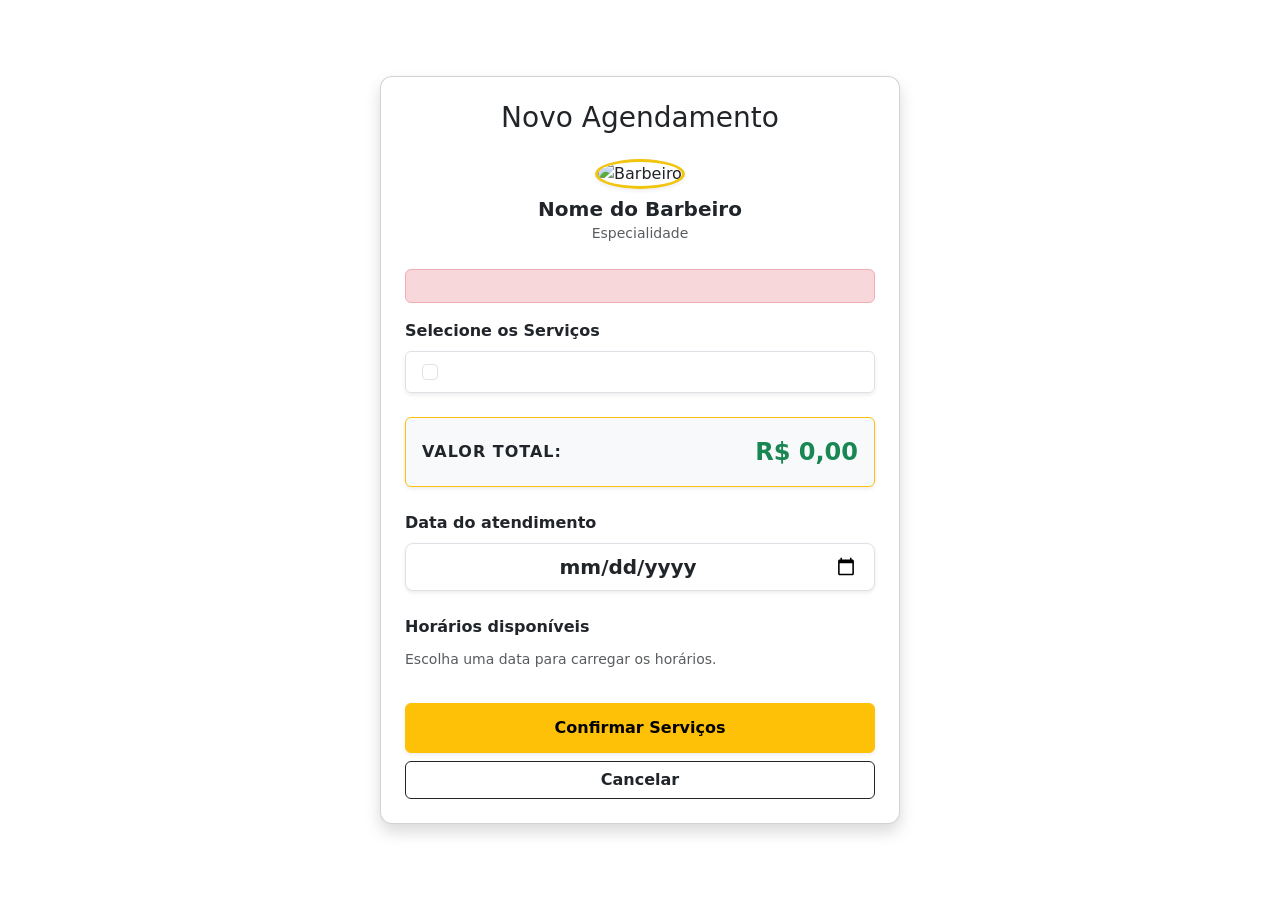
<file: src/main/resources/templates/agendamento.html>
<!DOCTYPE html>
<html lang="pt-br" xmlns:th="http://www.thymeleaf.org">
<head>
    <link rel="icon" type="image/png" th:href="@{/image/LOGO JHON BARBEARIA 2.png}">
    <meta charset="UTF-8">
    <meta name="viewport" content="width=device-width, initial-scale=1.0">
    <title>Agendamento | Jhon Barbearia</title>
    <link href="https://cdn.jsdelivr.net/npm/bootstrap@5.3.2/dist/css/bootstrap.min.css" rel="stylesheet">
    <link rel="stylesheet" th:href="@{/css/style.css}">
</head>
<body class="agendamento-bg d-flex flex-column" style="min-height: 100vh;">

<div th:replace="~{fragments :: navbar}"></div>

<main class="flex-grow-1 d-flex justify-content-center align-items-center py-5">
    <div class="card shadow p-4" style="max-width: 520px; width: 100%; border-radius: 12px;">
        <h3 class="display-heading text-center mb-4">Novo Agendamento</h3>

        <div class="text-center mb-4">
            <img th:src="@{'/' + ${barbeiro.foto}}" width="110" height="110" class="rounded-circle mb-2 shadow-sm" style="object-fit:cover; border: 3px solid #f1c40f;" alt="Barbeiro">
            <h5 class="fw-bold m-0" th:text="${barbeiro.nome}">Nome do Barbeiro</h5>
            <small class="text-muted" th:text="${barbeiro.especialidade}">Especialidade</small>
        </div>

        <div th:if="${mensagemErro != null}" class="alert alert-danger text-center fw-bold" role="alert">
            <span th:text="${mensagemErro}"></span>
        </div>

        <form th:action="@{/agendamento/salvar}" method="post" id="formAgendamento">
            <input type="hidden" th:name="${_csrf.parameterName}" th:value="${_csrf.token}">
            <input type="hidden" name="barbeiroId" id="barbeiroId" th:value="${barbeiro.id}">
            <input type="hidden" name="hora" id="horaSelecionada">

            <div class="mb-4">
                <label class="form-label fw-bold">Selecione os Serviços</label>
                <div class="list-group shadow-sm">
                    <label class="list-group-item d-flex justify-content-between align-items-center" th:each="servico : ${listaServicos}" style="cursor: pointer;">
                        <div>
                            <input class="form-check-input me-2 servico-checkbox" type="checkbox" name="servicosIds"
                                   th:value="${servico.id}" th:data-preco="${servico.preco}">
                            <span class="fw-semibold" th:text="${servico.nome}"></span>
                        </div>
                        <span class="badge bg-dark rounded-pill" th:text="'R$ ' + ${#numbers.formatDecimal(servico.preco, 1, 'POINT', 2, 'COMMA')}"></span>
                    </label>
                </div>
            </div>

            <div class="d-flex justify-content-between align-items-center mb-4 p-3 bg-light rounded shadow-sm border border-warning">
                <span class="fw-bold text-uppercase" style="letter-spacing: 1px;">Valor Total:</span>
                <span class="fw-bold fs-4 text-success" id="valorTotalTexto">R$ 0,00</span>
            </div>

            <div class="mb-4">
                <label class="form-label fw-bold">Data do atendimento</label>
                <input type="date" name="data" id="dataAgendamento" class="form-control form-control-lg text-center fw-bold shadow-sm" required>
            </div>

            <div class="mb-4">
                <label class="form-label fw-bold">Horários disponíveis</label>
                <div id="horariosDisponiveis" class="horarios-grid">
                    <span class="text-muted small">Escolha uma data para carregar os horários.</span>
                </div>
            </div>

            <button type="submit" class="btn btn-warning w-100 fw-bold mt-2 shadow-sm" style="height: 50px;">Confirmar Serviços</button>
            <a href="/" class="btn btn-outline-dark w-100 mt-2 fw-bold">Cancelar</a>
        </form>
    </div>
</main>

<div th:replace="~{fragments :: footer}"></div>
<script src="https://cdn.jsdelivr.net/npm/bootstrap@5.3.2/dist/js/bootstrap.bundle.min.js"></script>
<script th:src="@{/js/script.js}"></script>
<script>
    document.addEventListener('DOMContentLoaded', function() {
        const checkboxes = document.querySelectorAll('.servico-checkbox');
        const valorTotalTexto = document.getElementById('valorTotalTexto');
        const form = document.getElementById('formAgendamento');
        const dataInput = document.getElementById('dataAgendamento');
        const barbeiroId = document.getElementById('barbeiroId').value;
        const horariosDiv = document.getElementById('horariosDisponiveis');
        const horaSelecionada = document.getElementById('horaSelecionada');

        function calcularTotal() {
            let total = 0;
            let marcados = 0;
            checkboxes.forEach(box => {
                if (box.checked) {
                    total += parseFloat(box.getAttribute('data-preco'));
                    marcados++;
                }
            });

            valorTotalTexto.innerText = 'R$ ' + total.toLocaleString('pt-BR', {minimumFractionDigits: 2, maximumFractionDigits: 2});
            return marcados;
        }

        function selecionarHorario(botao, horario) {
            document.querySelectorAll('.horario-btn').forEach(btn => btn.classList.remove('active'));
            botao.classList.add('active');
            horaSelecionada.value = horario;
        }

        async function carregarHorarios() {
            horaSelecionada.value = '';
            horariosDiv.innerHTML = '<span class="text-muted small">Carregando horários...</span>';

            const resposta = await fetch(`/api/agendamentos/horarios-disponiveis?barbeiroId=${barbeiroId}&data=${dataInput.value}`);
            const horarios = await resposta.json();
            horariosDiv.innerHTML = '';

            if (horarios.length === 0) {
                horariosDiv.innerHTML = '<span class="text-danger small fw-bold">Nenhum horário disponível para esta data.</span>';
                return;
            }

            horarios.forEach(horario => {
                const botao = document.createElement('button');
                botao.type = 'button';
                botao.className = 'btn btn-outline-dark horario-btn';
                botao.textContent = horario;
                botao.addEventListener('click', () => selecionarHorario(botao, horario));
                horariosDiv.appendChild(botao);
            });
        }

        checkboxes.forEach(box => box.addEventListener('change', calcularTotal));
        dataInput.addEventListener('change', carregarHorarios);

        // Validacao final do front; a regra principal continua no Java.
        form.addEventListener('submit', function(e) {
            if (calcularTotal() === 0) {
                e.preventDefault();
                alert('Por favor, selecione pelo menos um serviço antes de confirmar.');
                return;
            }
            if (!horaSelecionada.value) {
                e.preventDefault();
                alert('Escolha um horário disponível antes de confirmar.');
            }
        });
    });
</script>
</body>
</html>
</file>
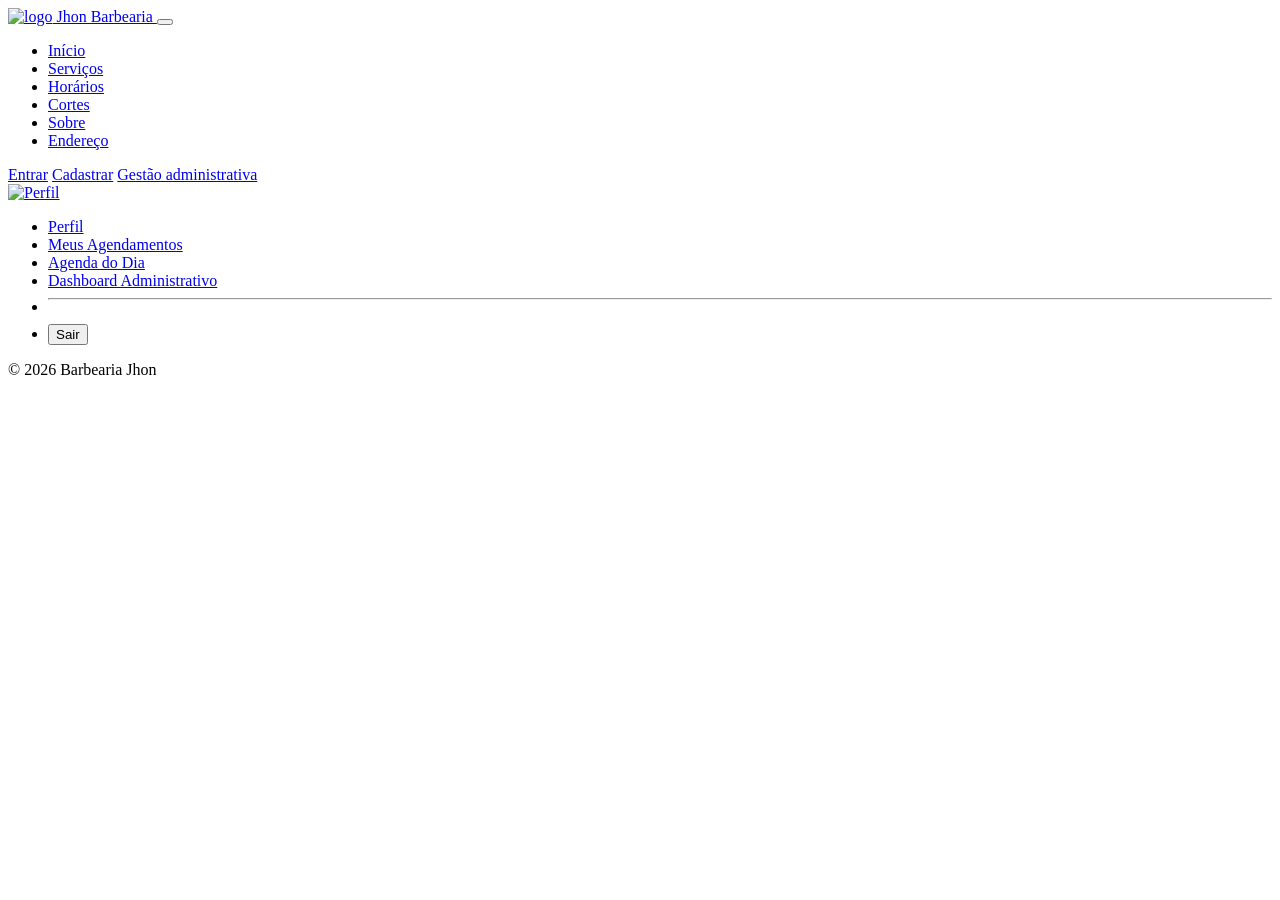
<file: src/main/resources/templates/fragments.html>
<!DOCTYPE html>
<html lang="pt-br" xmlns:th="http://www.thymeleaf.org">
<body>

<nav th:fragment="navbar" class="navbar navbar-expand-lg navbar-dark bg-dark fixed-top shadow">
    <div class="container">
        <a class="navbar-brand fw-bold d-flex align-items-center" href="/">
            <img th:src="@{/image/LOGO JHON BARBEARIA 2.png}" alt="logo">
            Jhon Barbearia
        </a>

        <button class="navbar-toggler" type="button" data-bs-toggle="collapse" data-bs-target="#navbarMenu" aria-label="Abrir menu">
            <span class="navbar-toggler-icon"></span>
        </button>

        <div class="collapse navbar-collapse" id="navbarMenu">
            <ul class="navbar-nav me-auto mb-2 mb-lg-0">
                <li class="nav-item"><a class="nav-link" href="/#home">Início</a></li>
                <li class="nav-item"><a class="nav-link" href="/#servicos">Serviços</a></li>
                <li class="nav-item"><a class="nav-link" href="/#horarios">Horários</a></li>
                <li class="nav-item"><a class="nav-link" href="/#galeria">Cortes</a></li>
                <li class="nav-item"><a class="nav-link" href="/#sobre">Sobre</a></li>
                <li class="nav-item"><a class="nav-link" href="/#endereco">Endereço</a></li>
            </ul>

            <div class="d-flex align-items-center gap-2">
                <th:block th:if="${session.usuarioLogado == null}">
                    <a href="/login" class="btn btn-outline-warning fw-bold">Entrar</a>
                    <a href="/cadastro" class="btn btn-warning fw-bold">Cadastrar</a>
                </th:block>

                <th:block th:if="${session.usuarioLogado != null}">
                    <a th:if="${session.usuarioLogado.equipe}" href="/gestao/agenda" class="btn btn-outline-warning fw-bold">Gestão administrativa</a>
                    <span class="text-white fw-bold" th:text="'Olá, ' + ${#strings.arraySplit(session.usuarioLogado.nome, ' ')[0]} + '!'"></span>
                    <div class="dropdown">
                        <a class="nav-link dropdown-toggle d-flex align-items-center" href="#" id="userMenu" data-bs-toggle="dropdown">
                            <img th:src="@{/image/LOGO JHON BARBEARIA 2.png}" alt="Perfil" width="40" height="40" class="rounded-circle border border-warning bg-light" style="object-fit: cover;">
                        </a>
                        <ul class="dropdown-menu dropdown-menu-end">
                            <li><a class="dropdown-item" href="/perfil">Perfil</a></li>
                            <li><a class="dropdown-item" href="/meus-agendamentos">Meus Agendamentos</a></li>
                            <li th:if="${session.usuarioLogado.equipe}"><a class="dropdown-item" href="/gestao/agenda">Agenda do Dia</a></li>
                            <li th:if="${session.usuarioLogado.admin}"><a class="dropdown-item" href="/admin">Dashboard Administrativo</a></li>
                            <li><hr class="dropdown-divider"></li>
                            <li>
                                <form th:action="@{/sair}" method="post" class="px-3">
                                    <input type="hidden" th:name="${_csrf.parameterName}" th:value="${_csrf.token}">
                                    <button type="submit" class="dropdown-item text-danger fw-bold p-0">Sair</button>
                                </form>
                            </li>
                        </ul>
                    </div>
                </th:block>
            </div>
        </div>
    </div>
</nav>

<footer th:fragment="footer" class="text-center p-3 bg-dark text-light mt-auto">
    © 2026 Barbearia Jhon
</footer>

</body>
</html>
</file>
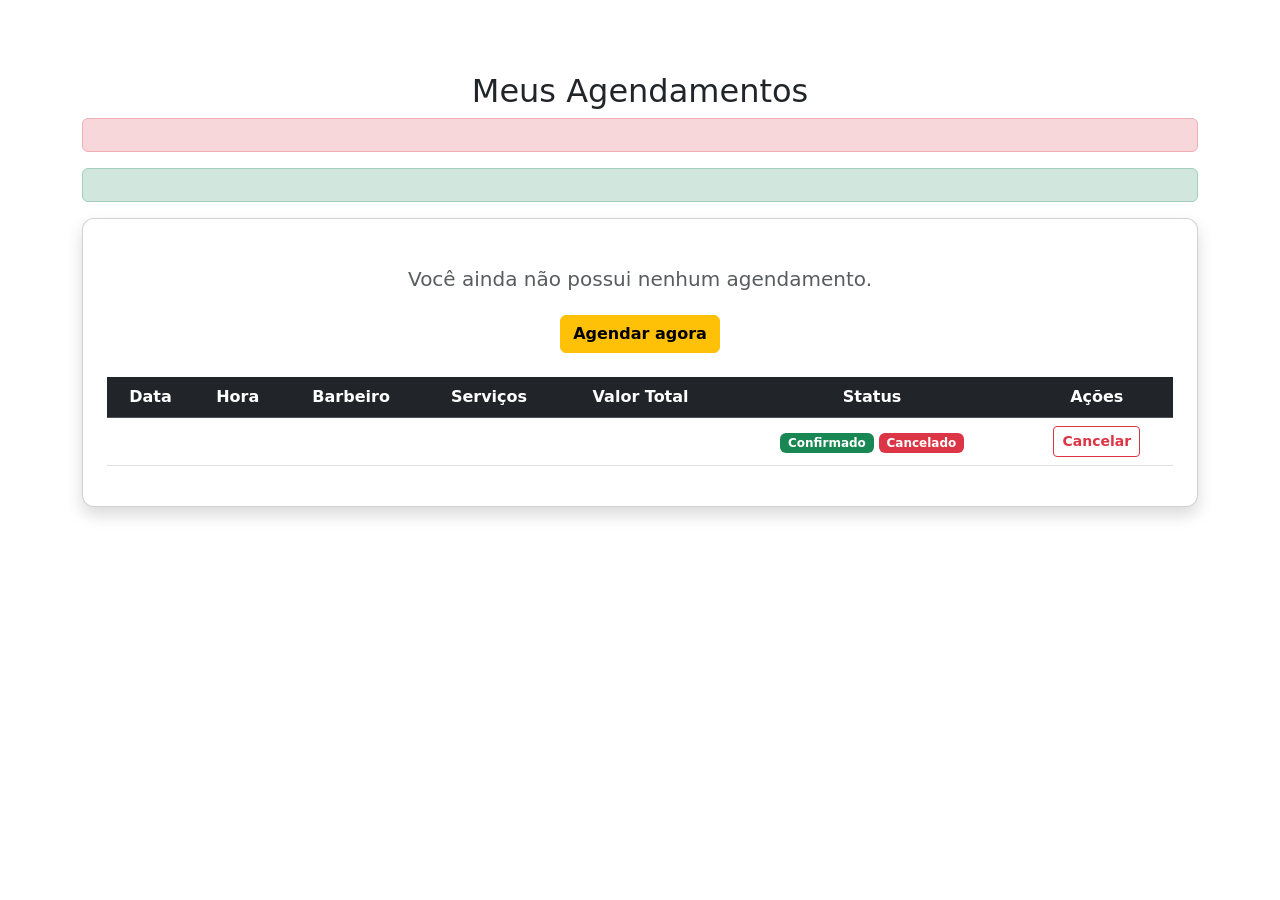
<file: src/main/resources/templates/meus-agendamentos.html>
<!DOCTYPE html>
<html lang="pt-br" xmlns:th="http://www.thymeleaf.org">
<head>
    <link rel="icon" type="image/png" th:href="@{/image/LOGO JHON BARBEARIA 2.png}">
    <meta charset="UTF-8">
    <meta name="viewport" content="width=device-width, initial-scale=1.0">
    <title>Meus Agendamentos | Jhon Barbearia</title>
    <link href="https://cdn.jsdelivr.net/npm/bootstrap@5.3.2/dist/css/bootstrap.min.css" rel="stylesheet">
    <link rel="stylesheet" th:href="@{/css/style.css}">
</head>
<body class="agendamento-bg d-flex flex-column" style="min-height: 100vh;">

<div th:replace="~{fragments :: navbar}"></div>

<main class="flex-grow-1 container py-5 mt-4">
    <h2 class="section-title text-center">Meus Agendamentos</h2>

    <p th:if="${erro != null}" th:text="${erro}" class="alert alert-danger text-center fw-bold"></p>
    <p th:if="${sucesso != null}" th:text="${sucesso}" class="alert alert-success text-center fw-bold"></p>

    <div class="card shadow p-4" style="border-radius: 12px; position: relative; z-index: 1;">
        <div th:if="${#lists.isEmpty(meusAgendamentos)}" class="text-center py-4">
            <h5 class="text-muted">Você ainda não possui nenhum agendamento.</h5>
            <a href="/#home" class="btn btn-warning mt-3 fw-bold">Agendar agora</a>
        </div>

        <div th:if="${!#lists.isEmpty(meusAgendamentos)}" class="table-responsive">
            <table class="table table-hover align-middle text-center">
                <thead class="table-dark">
                <tr>
                    <th>Data</th>
                    <th>Hora</th>
                    <th>Barbeiro</th>
                    <th>Serviços</th>
                    <th>Valor Total</th>
                    <th>Status</th>
                    <th>Ações</th>
                </tr>
                </thead>
                <tbody>
                <tr th:each="agendamento : ${meusAgendamentos}">
                    <td class="fw-bold text-secondary" th:text="${#temporals.format(agendamento.dataHora, 'dd/MM/yyyy')}"></td>
                    <td class="fw-bold" th:text="${#temporals.format(agendamento.dataHora, 'HH:mm')}"></td>
                    <td th:text="${agendamento.barbeiro.nome}"></td>
                    <td>
                        <span th:each="servico : ${agendamento.servicos}" class="badge bg-light text-dark border me-1" th:text="${servico.nome}"></span>
                    </td>
                    <td class="fw-bold text-success" th:text="'R$ ' + ${#numbers.formatDecimal(agendamento.valorTotal, 1, 'POINT', 2, 'COMMA')}"></td>
                    <td>
                        <span class="badge bg-success" th:if="${agendamento.status == 'Agendado'}">Confirmado</span>
                        <span class="badge bg-danger" th:if="${agendamento.status == 'Cancelado'}">Cancelado</span>
                    </td>
                    <td>
                        <form th:if="${agendamento.status == 'Agendado'}" th:action="@{/meus-agendamentos/cancelar}" method="post">
                            <input type="hidden" th:name="${_csrf.parameterName}" th:value="${_csrf.token}">
                            <input type="hidden" name="agendamentoId" th:value="${agendamento.id}">
                            <button class="btn btn-sm btn-outline-danger fw-bold" type="submit">Cancelar</button>
                        </form>
                    </td>
                </tr>
                </tbody>
            </table>
        </div>
    </div>
</main>

<div th:replace="~{fragments :: footer}"></div>
<script src="https://cdn.jsdelivr.net/npm/bootstrap@5.3.2/dist/js/bootstrap.bundle.min.js"></script>
<script th:src="@{/js/script.js}"></script>
</body>
</html>
</file>
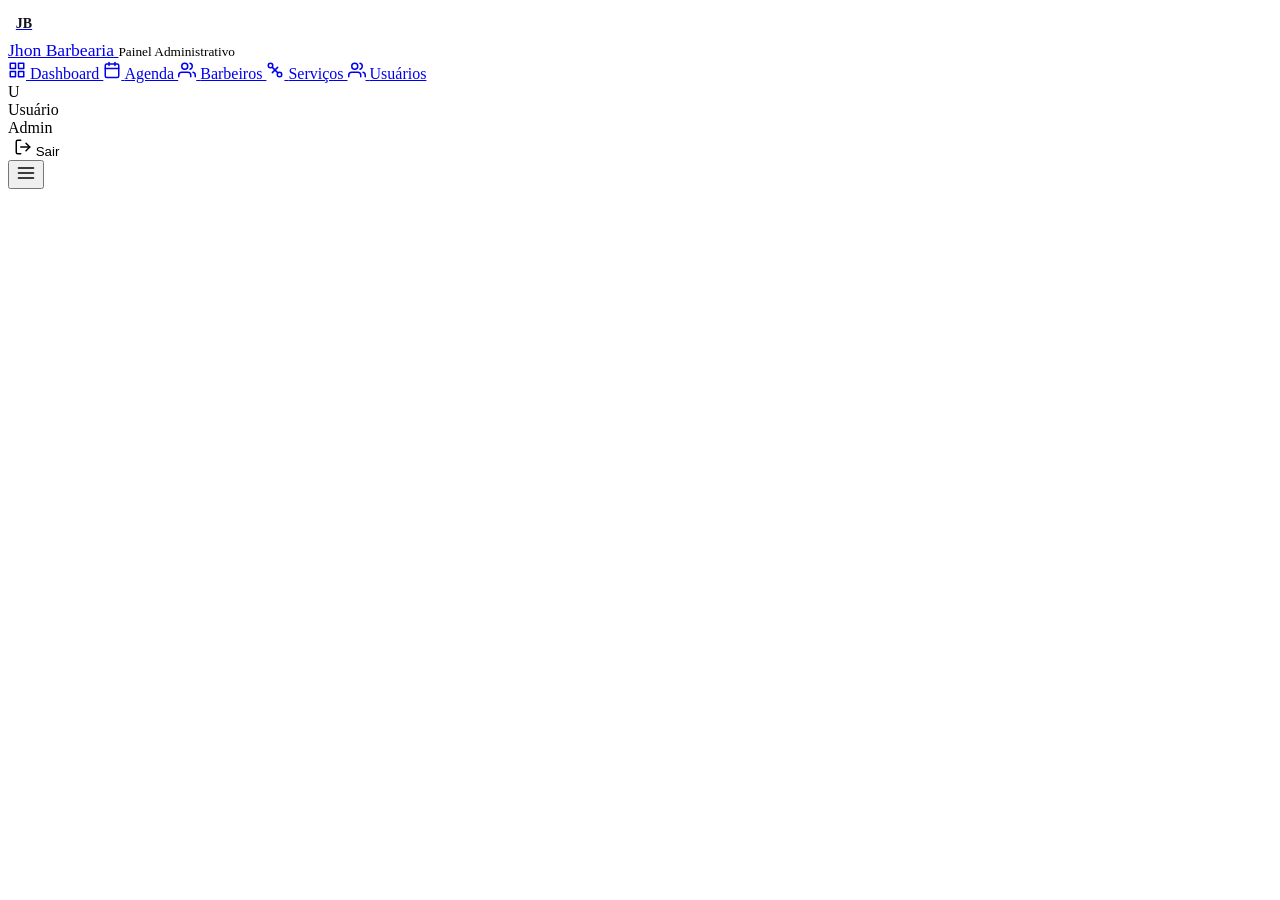
<file: src/main/resources/templates/admin/fragments.html>
<!DOCTYPE html>
<html lang="pt-br" xmlns:th="http://www.thymeleaf.org">
<body>

<div th:fragment="sidebar" class="sidebar" id="adminSidebar">
  <div class="sidebar-brand">
    <a href="/admin" class="navbar-brand fw-bold d-flex align-items-center text-white text-decoration-none" style="font-family:var(--font-display);font-size:1.1rem;">
      <span style="width:32px;height:32px;border-radius:50%;background:var(--gold);color:#0f0f1a;display:flex;align-items:center;justify-content:center;font-weight:800;font-size:0.875rem;margin-right:10px;flex-shrink:0;">JB</span>
      Jhon Barbearia
    </a>
    <small>Painel Administrativo</small>
  </div>

  <nav class="sidebar-nav">
    <a class="sidebar-item" th:classappend="${section == 'dashboard' ? 'active' : ''}" href="/admin">
      <span class="sidebar-icon">
        <svg width="18" height="18" viewBox="0 0 24 24" fill="none" stroke="currentColor" stroke-width="2" stroke-linecap="round" stroke-linejoin="round"><rect x="3" y="3" width="7" height="7"/><rect x="14" y="3" width="7" height="7"/><rect x="3" y="14" width="7" height="7"/><rect x="14" y="14" width="7" height="7"/></svg>
      </span>
      Dashboard
    </a>
    <a class="sidebar-item" th:classappend="${section == 'agenda' ? 'active' : ''}" href="/gestao/agenda">
      <span class="sidebar-icon">
        <svg width="18" height="18" viewBox="0 0 24 24" fill="none" stroke="currentColor" stroke-width="2" stroke-linecap="round" stroke-linejoin="round"><rect x="3" y="4" width="18" height="18" rx="2" ry="2"/><line x1="16" y1="2" x2="16" y2="6"/><line x1="8" y1="2" x2="8" y2="6"/><line x1="3" y1="10" x2="21" y2="10"/></svg>
      </span>
      Agenda
    </a>
    <a class="sidebar-item" th:classappend="${section == 'barbeiros' ? 'active' : ''}" href="/admin#barbeiros">
      <span class="sidebar-icon">
        <svg width="18" height="18" viewBox="0 0 24 24" fill="none" stroke="currentColor" stroke-width="2" stroke-linecap="round" stroke-linejoin="round"><path d="M17 21v-2a4 4 0 0 0-4-4H5a4 4 0 0 0-4 4v2"/><circle cx="9" cy="7" r="4"/><path d="M23 21v-2a4 4 0 0 0-3-3.87"/><path d="M16 3.13a4 4 0 0 1 0 7.75"/></svg>
      </span>
      Barbeiros
    </a>
    <a class="sidebar-item" th:classappend="${section == 'servicos' ? 'active' : ''}" href="/admin#servicos">
      <span class="sidebar-icon">
        <svg width="18" height="18" viewBox="0 0 24 24" fill="none" stroke="currentColor" stroke-width="2" stroke-linecap="round" stroke-linejoin="round"><circle cx="6" cy="6" r="3"/><circle cx="18" cy="18" r="3"/><line x1="8.5" y1="8.5" x2="15.5" y2="15.5"/><line x1="15.5" y1="8.5" x2="8.5" y2="15.5"/></svg>
      </span>
      Serviços
    </a>
    <a class="sidebar-item" th:classappend="${section == 'clientes' ? 'active' : ''}" href="/admin#clientes">
      <span class="sidebar-icon">
        <svg width="18" height="18" viewBox="0 0 24 24" fill="none" stroke="currentColor" stroke-width="2" stroke-linecap="round" stroke-linejoin="round"><path d="M17 21v-2a4 4 0 0 0-4-4H5a4 4 0 0 0-4 4v2"/><circle cx="9" cy="7" r="4"/><path d="M23 21v-2a4 4 0 0 0-3-3.87"/><path d="M16 3.13a4 4 0 0 1 0 7.75"/></svg>
      </span>
      Usuários
    </a>
  </nav>

  <div class="sidebar-footer">
    <div class="sidebar-user">
      <div class="sidebar-user-avatar" th:text="${#strings.arraySplit(session.usuarioLogado.nome, ' ')[0].charAt(0)}">U</div>
      <div class="sidebar-user-info">
        <div class="sidebar-user-name" th:text="${session.usuarioLogado.nome}">Usuário</div>
        <div class="sidebar-user-role" th:text="${session.usuarioLogado.papel}">Admin</div>
      </div>
    </div>
    <form th:action="@{/sair}" method="post" class="mt-2">
      <input type="hidden" th:name="${_csrf.parameterName}" th:value="${_csrf.token}">
      <button type="submit" class="sidebar-item w-100" style="border:none;background:none;cursor:pointer;color:var(--danger);">
        <span class="sidebar-icon">
          <svg width="18" height="18" viewBox="0 0 24 24" fill="none" stroke="currentColor" stroke-width="2" stroke-linecap="round" stroke-linejoin="round"><path d="M9 21H5a2 2 0 0 1-2-2V5a2 2 0 0 1 2-2h4"/><polyline points="16 17 21 12 16 7"/><line x1="21" y1="12" x2="9" y2="12"/></svg>
        </span>
        Sair
      </button>
    </form>
  </div>
</div>

<div class="sidebar-overlay" id="sidebarOverlay" onclick="fecharSidebar()"></div>
<button class="sidebar-toggle" id="sidebarToggle" onclick="abrirSidebar()" aria-label="Abrir menu">
  <svg width="20" height="20" viewBox="0 0 24 24" fill="none" stroke="currentColor" stroke-width="2" stroke-linecap="round" stroke-linejoin="round"><line x1="3" y1="12" x2="21" y2="12"/><line x1="3" y1="6" x2="21" y2="6"/><line x1="3" y1="18" x2="21" y2="18"/></svg>
</button>

<script>
  function abrirSidebar() {
    document.getElementById('adminSidebar').classList.add('open');
  }
  function fecharSidebar() {
    document.getElementById('adminSidebar').classList.remove('open');
  }
</script>

</body>
</html>
</file>
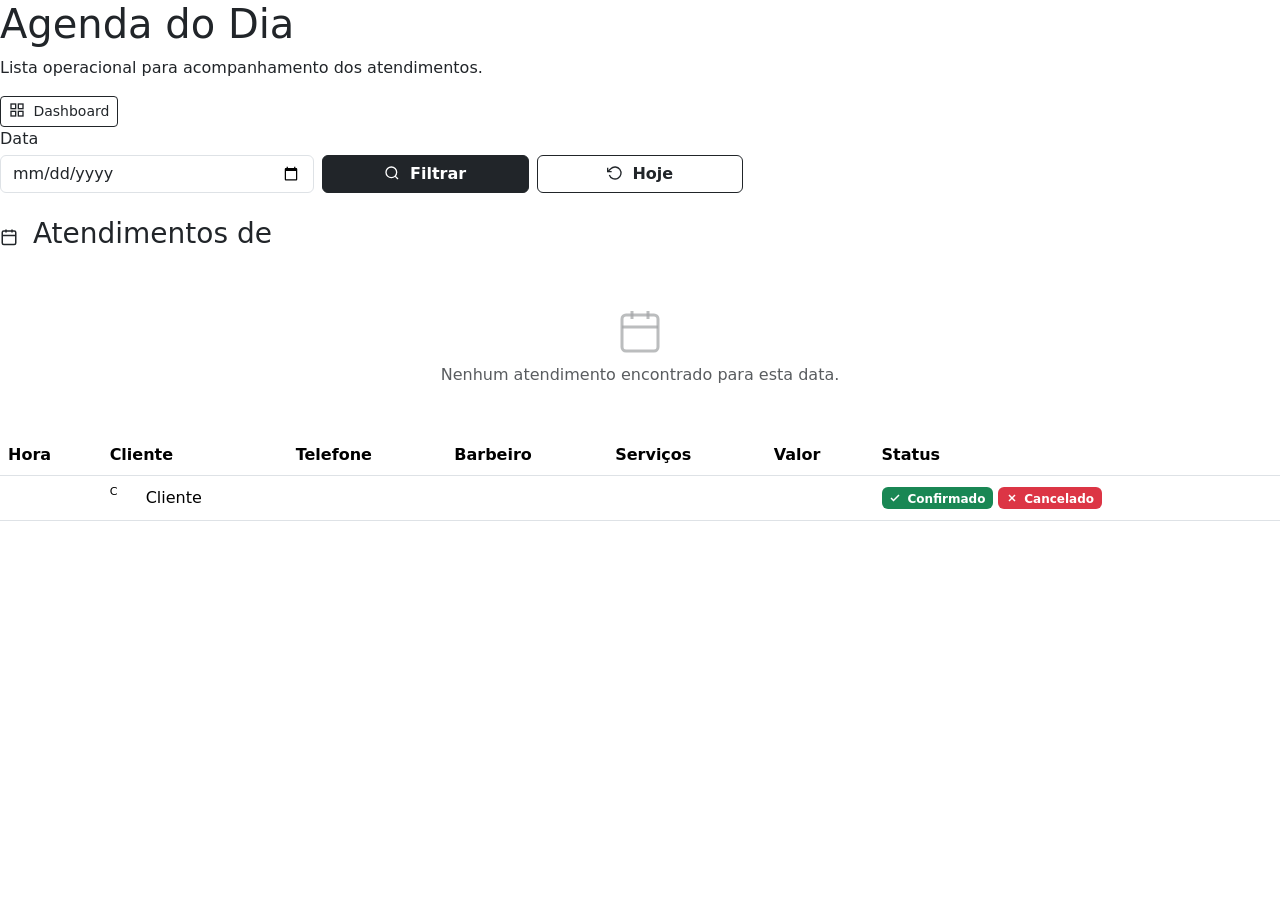
<file: src/main/resources/templates/gestao/agenda.html>
<!DOCTYPE html>
<html lang="pt-br" xmlns:th="http://www.thymeleaf.org">
<head>
  <link rel="icon" type="image/png" th:href="@{/image/LOGO JHON BARBEARIA 2.png}">
  <meta charset="UTF-8">
  <meta name="viewport" content="width=device-width, initial-scale=1.0">
  <title>Agenda do Dia | Jhon Barbearia</title>
  <link href="https://fonts.googleapis.com/css2?family=Inter:wght@300;400;500;600;700;800&family=Playfair+Display:wght@600;700&display=swap" rel="stylesheet">
  <link href="https://cdn.jsdelivr.net/npm/bootstrap@5.3.2/dist/css/bootstrap.min.css" rel="stylesheet">
  <link rel="stylesheet" th:href="@{/css/style.css}">
</head>
<body class="admin-bg sidebar-layout">

<div th:replace="~{fragments :: navbar}"></div>
<div th:replace="~{admin/fragments :: sidebar}"></div>

<main class="sidebar-content">
  <div class="page-header">
    <div>
      <h1>Agenda do Dia</h1>
      <p>Lista operacional para acompanhamento dos atendimentos.</p>
    </div>
    <div class="d-flex gap-2">
      <a th:if="${session.usuarioLogado.admin}" href="/admin" class="btn btn-outline-dark btn-sm">
        <svg width="16" height="16" viewBox="0 0 24 24" fill="none" stroke="currentColor" stroke-width="2" style="margin-right:4px;vertical-align:-2px;"><rect x="3" y="3" width="7" height="7"/><rect x="14" y="3" width="7" height="7"/><rect x="3" y="14" width="7" height="7"/><rect x="14" y="14" width="7" height="7"/></svg>
        Dashboard
      </a>
    </div>
  </div>

  <div class="dashboard-card mb-4">
    <div class="dashboard-card-body">
      <form th:action="@{/gestao/agenda}" method="get" class="row g-2 align-items-end">
        <div class="col-md-3">
          <label class="form-label mb-1">Data</label>
          <input type="date" name="data" class="form-control" th:value="${dataSelecionada}">
        </div>
        <div class="col-md-2">
          <button class="btn btn-dark w-100 fw-bold" type="submit">
            <svg width="16" height="16" viewBox="0 0 24 24" fill="none" stroke="currentColor" stroke-width="2" style="margin-right:4px;vertical-align:-2px;"><circle cx="11" cy="11" r="8"/><line x1="21" y1="21" x2="16.65" y2="16.65"/></svg>
            Filtrar
          </button>
        </div>
        <div class="col-md-2">
          <a href="/gestao/agenda" class="btn btn-outline-dark w-100 fw-bold">
            <svg width="16" height="16" viewBox="0 0 24 24" fill="none" stroke="currentColor" stroke-width="2" style="margin-right:4px;vertical-align:-2px;"><polyline points="1 4 1 10 7 10"/><path d="M3.51 15a9 9 0 1 0 2.13-9.36L1 10"/></svg>
            Hoje
          </a>
        </div>
      </form>
    </div>
  </div>

  <div class="dashboard-card">
    <div class="dashboard-card-header">
      <h3>
        <svg width="18" height="18" viewBox="0 0 24 24" fill="none" stroke="currentColor" stroke-width="2" style="margin-right:6px;vertical-align:-3px;"><rect x="3" y="4" width="18" height="18" rx="2" ry="2"/><line x1="16" y1="2" x2="16" y2="6"/><line x1="8" y1="2" x2="8" y2="6"/><line x1="3" y1="10" x2="21" y2="10"/></svg>
        Atendimentos de <span th:text="${#temporals.format(dataSelecionada, 'dd/MM/yyyy')}"></span>
      </h3>
      <span class="badge bg-dark" th:text="${#lists.size(agendamentos)} + ' atendimento(s)'"></span>
    </div>
    <div class="dashboard-card-body p-0">
      <div th:if="${#lists.isEmpty(agendamentos)}" class="text-center text-muted py-5">
        <svg width="48" height="48" viewBox="0 0 24 24" fill="none" stroke="currentColor" stroke-width="1.5" style="margin-bottom:8px;opacity:0.4;"><rect x="3" y="4" width="18" height="18" rx="2" ry="2"/><line x1="16" y1="2" x2="16" y2="6"/><line x1="8" y1="2" x2="8" y2="6"/><line x1="3" y1="10" x2="21" y2="10"/></svg>
        <p class="mb-0">Nenhum atendimento encontrado para esta data.</p>
      </div>
      <div th:if="${!#lists.isEmpty(agendamentos)}" class="table-responsive">
        <table class="table align-middle mb-0">
          <thead>
            <tr>
              <th>Hora</th>
              <th>Cliente</th>
              <th>Telefone</th>
              <th>Barbeiro</th>
              <th>Serviços</th>
              <th>Valor</th>
              <th>Status</th>
            </tr>
          </thead>
          <tbody>
            <tr th:each="agendamento : ${agendamentos}">
              <td class="fw-bold fs-6" th:text="${#temporals.format(agendamento.dataHora, 'HH:mm')}"></td>
              <td>
                <div class="d-flex align-items-center gap-2">
                  <span class="sidebar-user-avatar" style="width:28px;height:28px;font-size:0.7rem;" th:text="${#strings.arraySplit(agendamento.cliente.nome, ' ')[0].charAt(0)}">C</span>
                  <span th:text="${agendamento.cliente.nome}">Cliente</span>
                </div>
              </td>
              <td th:text="${agendamento.cliente.telefone}"></td>
              <td th:text="${agendamento.barbeiro.nome}"></td>
              <td>
                <span th:each="servico : ${agendamento.servicos}" class="badge bg-light text-dark border me-1" th:text="${servico.nome}"></span>
              </td>
              <td class="fw-bold" th:text="'R$ ' + ${#numbers.formatDecimal(agendamento.valorTotal, 1, 'POINT', 2, 'COMMA')}"></td>
              <td>
                <span class="badge bg-success" th:if="${agendamento.status == 'Agendado'}">
                  <svg width="12" height="12" viewBox="0 0 24 24" fill="none" stroke="currentColor" stroke-width="3" style="margin-right:2px;vertical-align:-1px;"><polyline points="20 6 9 17 4 12"/></svg>
                  Confirmado
                </span>
                <span class="badge bg-danger" th:if="${agendamento.status == 'Cancelado'}">
                  <svg width="12" height="12" viewBox="0 0 24 24" fill="none" stroke="currentColor" stroke-width="3" style="margin-right:2px;vertical-align:-1px;"><line x1="18" y1="6" x2="6" y2="18"/><line x1="6" y1="6" x2="18" y2="18"/></svg>
                  Cancelado
                </span>
              </td>
            </tr>
          </tbody>
        </table>
      </div>
    </div>
  </div>
</main>

<div th:replace="~{fragments :: footer}"></div>
<script src="https://cdn.jsdelivr.net/npm/bootstrap@5.3.2/dist/js/bootstrap.bundle.min.js"></script>
<script th:src="@{/js/script.js}"></script>
</body>
</html>
</file>
